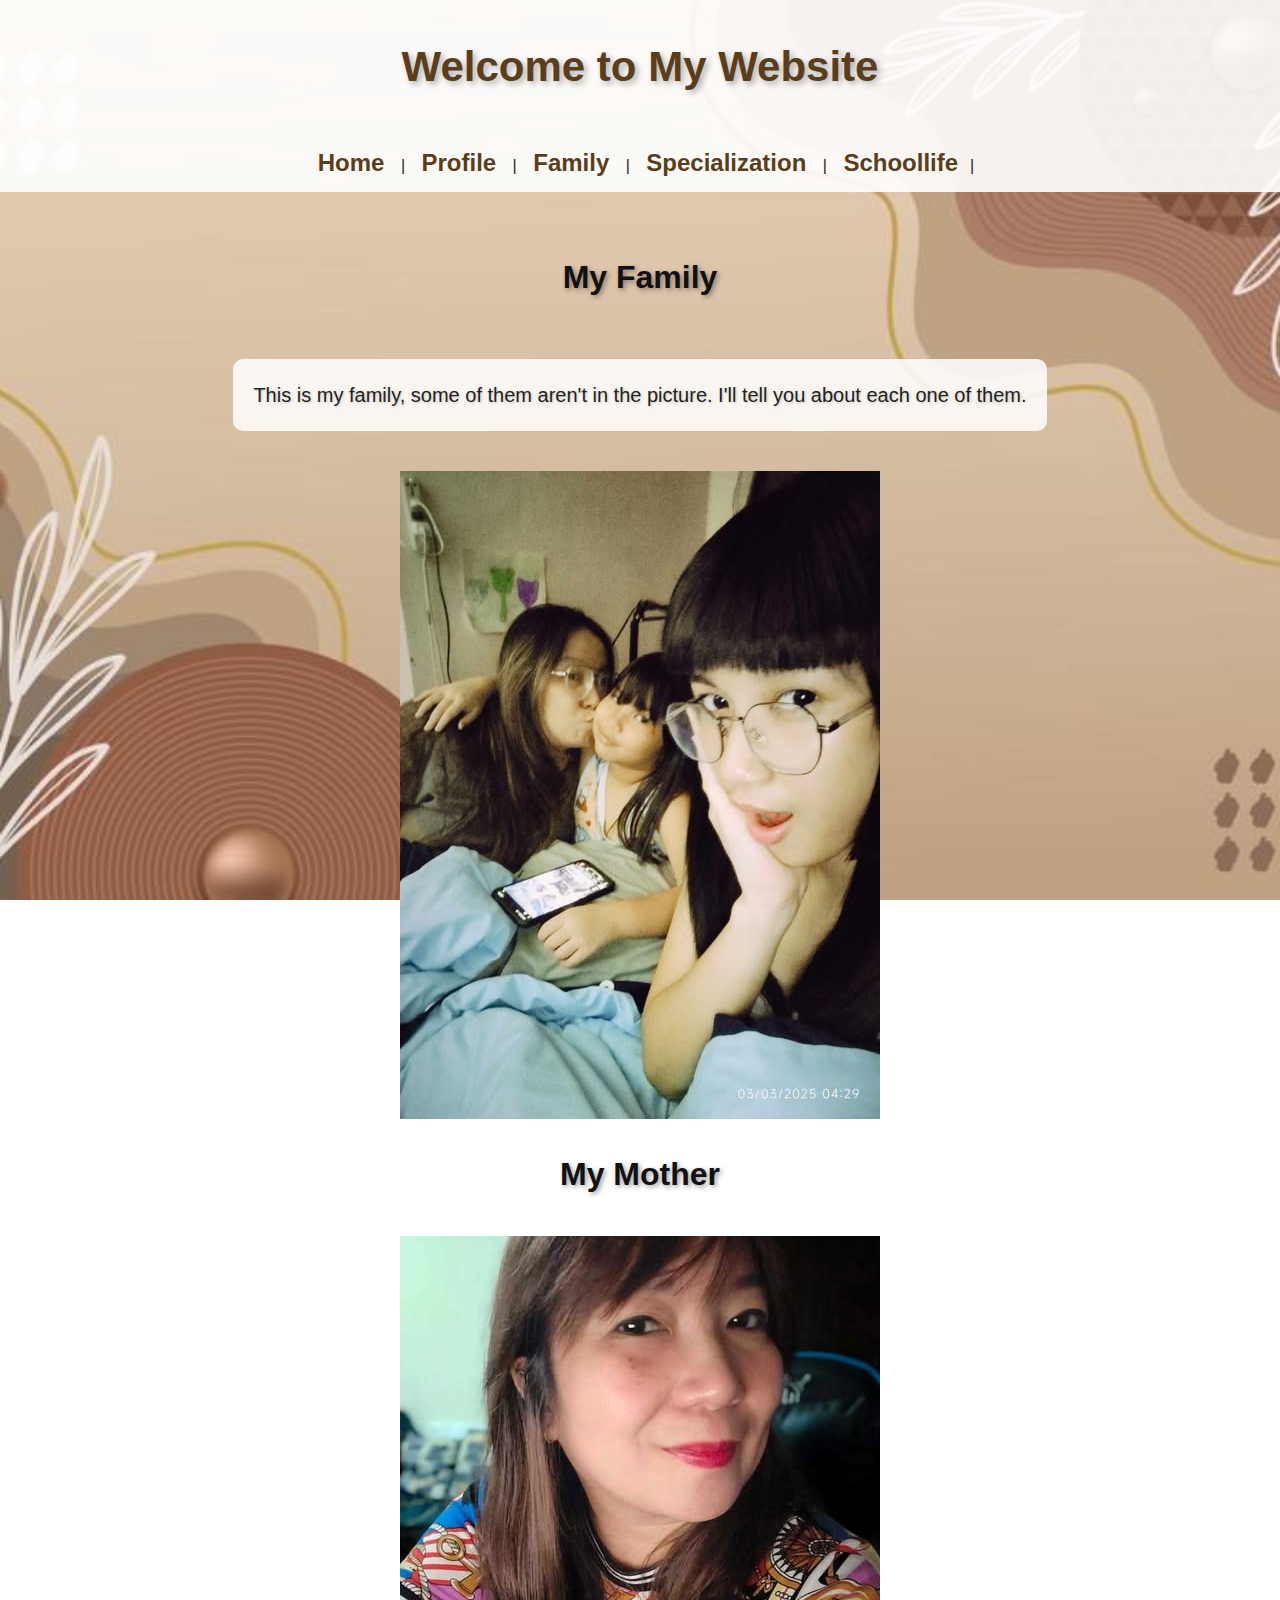
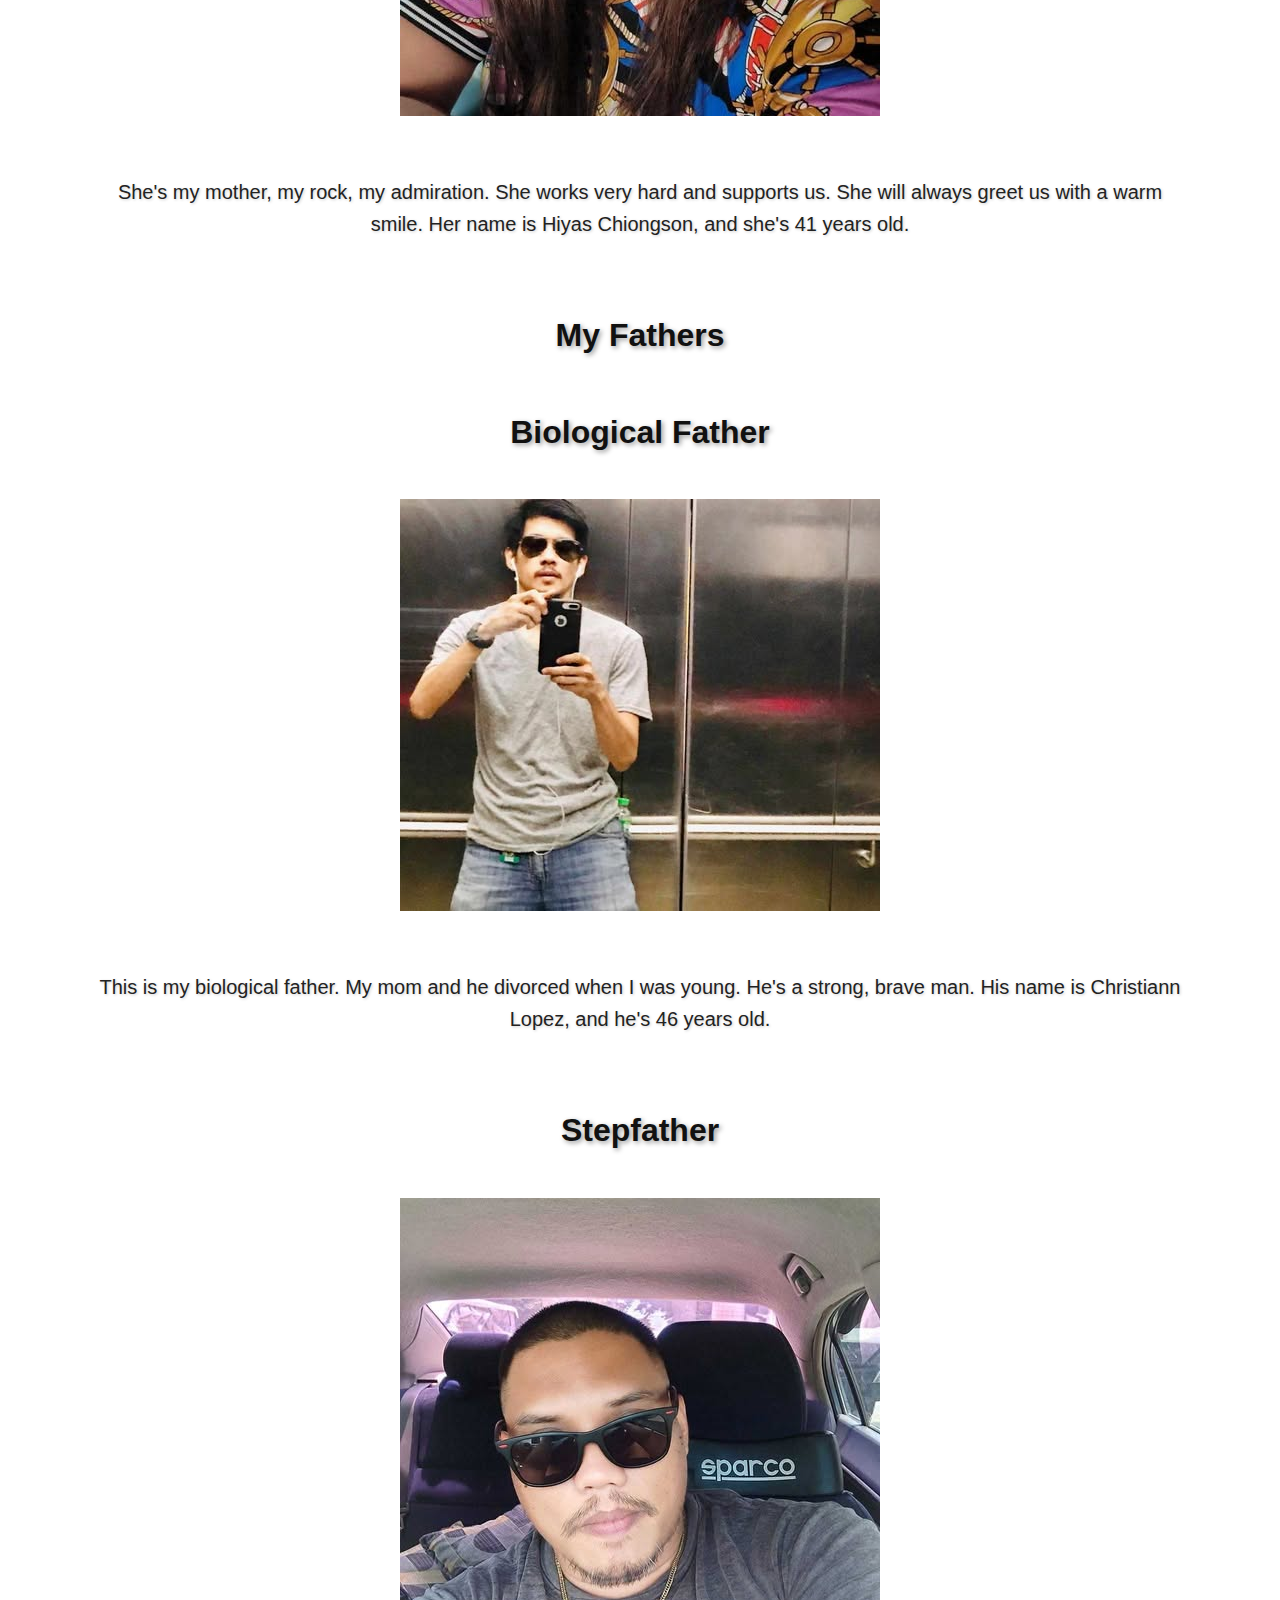
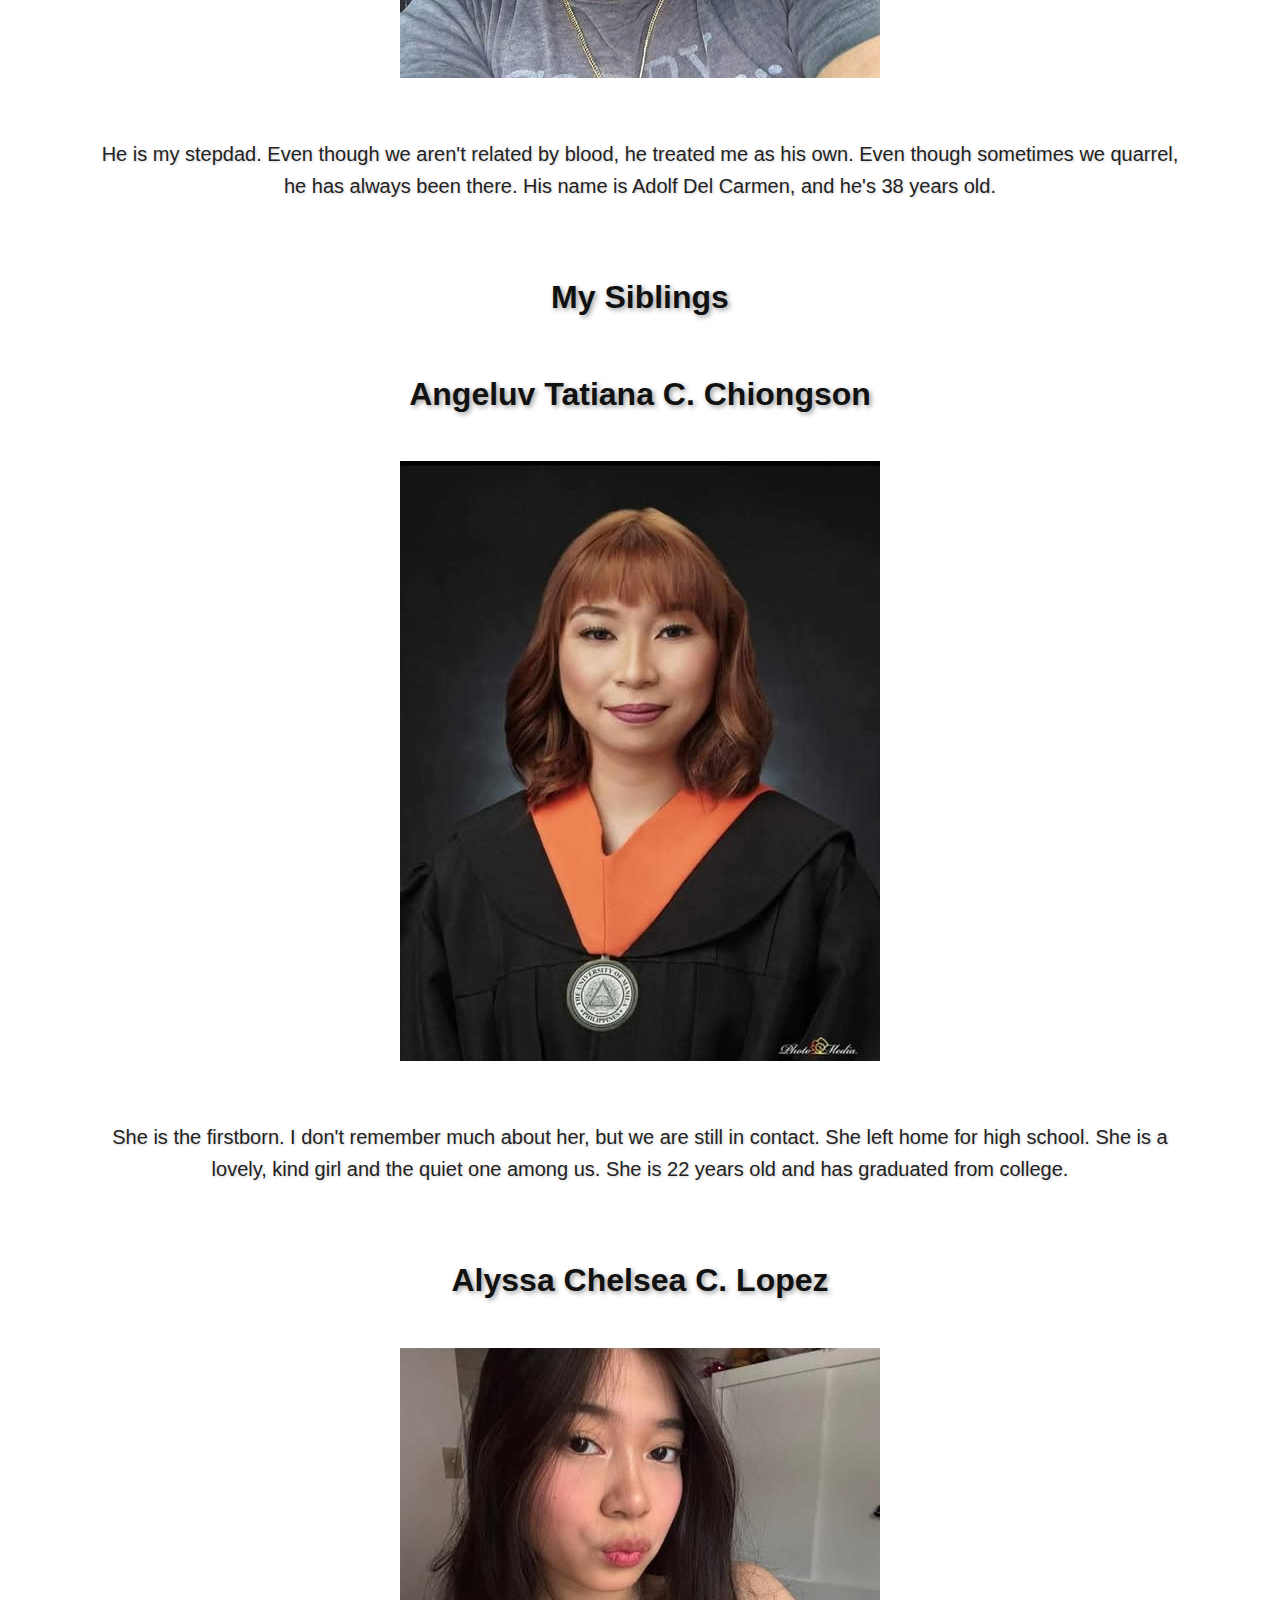
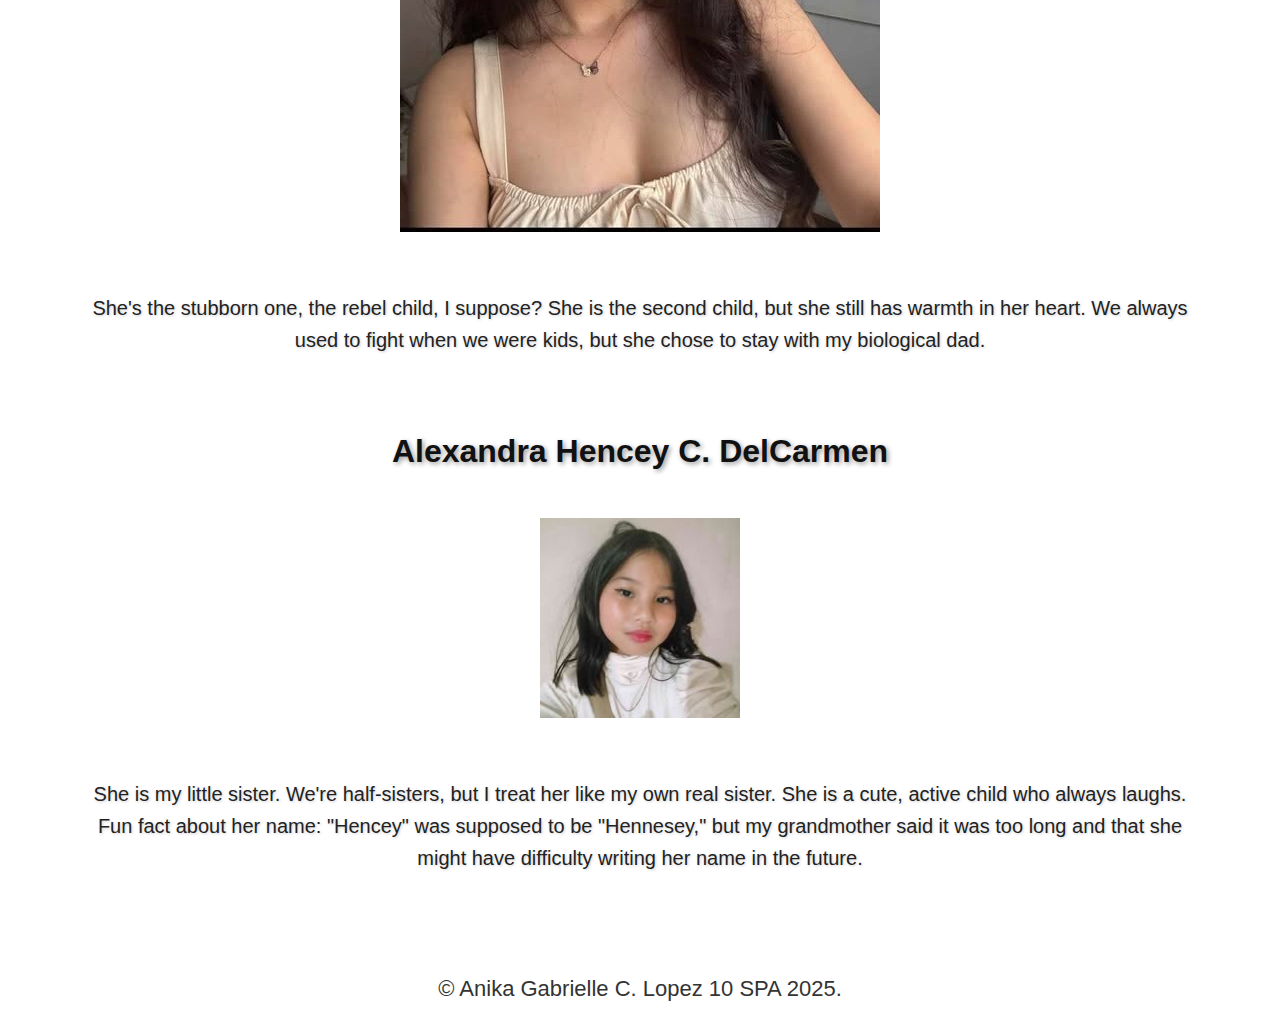
<file: family.html>
<!DOCTYPE html>
<html lang="en">
<head>
    <meta charset="UTF-8">
    <meta name="viewport" content="width=device-width, initial-scale=1.0">
    <link rel="stylesheet" href="style.css">
    <title>My Family</title>
    <style>
        .content h2, .content h3 {
            font-size: 32px;
            font-weight: bold;
            margin-top: 20px;
        }
        .content p {
            font-size: 20px;
            line-height: 1.6;
            color: #222;
            text-shadow: 1px 1px 3px rgba(0, 0, 0, 0.2);
        }
    </style>
</head>
<body>
    <div class="wrapper">
        <header>
            <h1>Welcome to My Website</h1>
        </header>

        <nav>
            <a href="index.html">Home</a> |
            <a href="Profile.html">Profile</a> |
            <a href="family.html">Family</a> |
            <a href="Specialization.html">Specialization</a> |
            <a href="School life.html">Schoollife</a>|
        </nav>
        
        <div class="content">
            <h2>My Family</h2>
            <p>This is my family, some of them aren't in the picture. I'll tell you about each one of them.</p>
            <img src="family.jpg" alt="Family">
            
            <section>
                <h2>My Mother</h2>
                <img src="mommy.jpg" alt="Mother">
                <p>She's my mother, my rock, my admiration. She works very hard and supports us. She will always greet us with a warm smile. Her name is Hiyas Chiongson, and she's 41 years old.</p>
            </section>
            
            <section>
                <h2>My Fathers</h2>
                <h3>Biological Father</h3>
                <img src="daddy.jpg" alt="Father">
                <p>This is my biological father. My mom and he divorced when I was young. He's a strong, brave man. His name is Christiann Lopez, and he's 46 years old.</p>
                
                <h3>Stepfather</h3>
                <img src="dad.jpg" alt="Stepfather">
                <p>He is my stepdad. Even though we aren't related by blood, he treated me as his own. Even though sometimes we quarrel, he has always been there. His name is Adolf Del Carmen, and he's 38 years old.</p>
            </section>
            
            <section>
                <h2>My Siblings</h2>
                
                <h3>Angeluv Tatiana C. Chiongson</h3>
                <img src="angeluv.jpg" alt="Sibling 1">
                <p>She is the firstborn. I don't remember much about her, but we are still in contact. She left home for high school. She is a lovely, kind girl and the quiet one among us. She is 22 years old and has graduated from college.</p>
                
                <h3>Alyssa Chelsea C. Lopez</h3>
                <img src="alyssa.jpg" alt="Sibling 2">
                <p>She's the stubborn one, the rebel child, I suppose? She is the second child, but she still has warmth in her heart. We always used to fight when we were kids, but she chose to stay with my biological dad.</p>
                
                <h3>Alexandra Hencey C. DelCarmen</h3>
                <img src="alex.jpg" alt="Sibling 3">
                <p>She is my little sister. We're half-sisters, but I treat her like my own real sister. She is a cute, active child who always laughs. Fun fact about her name: "Hencey" was supposed to be "Hennesey," but my grandmother said it was too long and that she might have difficulty writing her name in the future.</p>
            </section>
        </div>
        
        <footer class="footer">
            <p>&copy; Anika Gabrielle C. Lopez 10 SPA 2025.</p>
        </footer>
    </div>
</body>
</html>
</file>
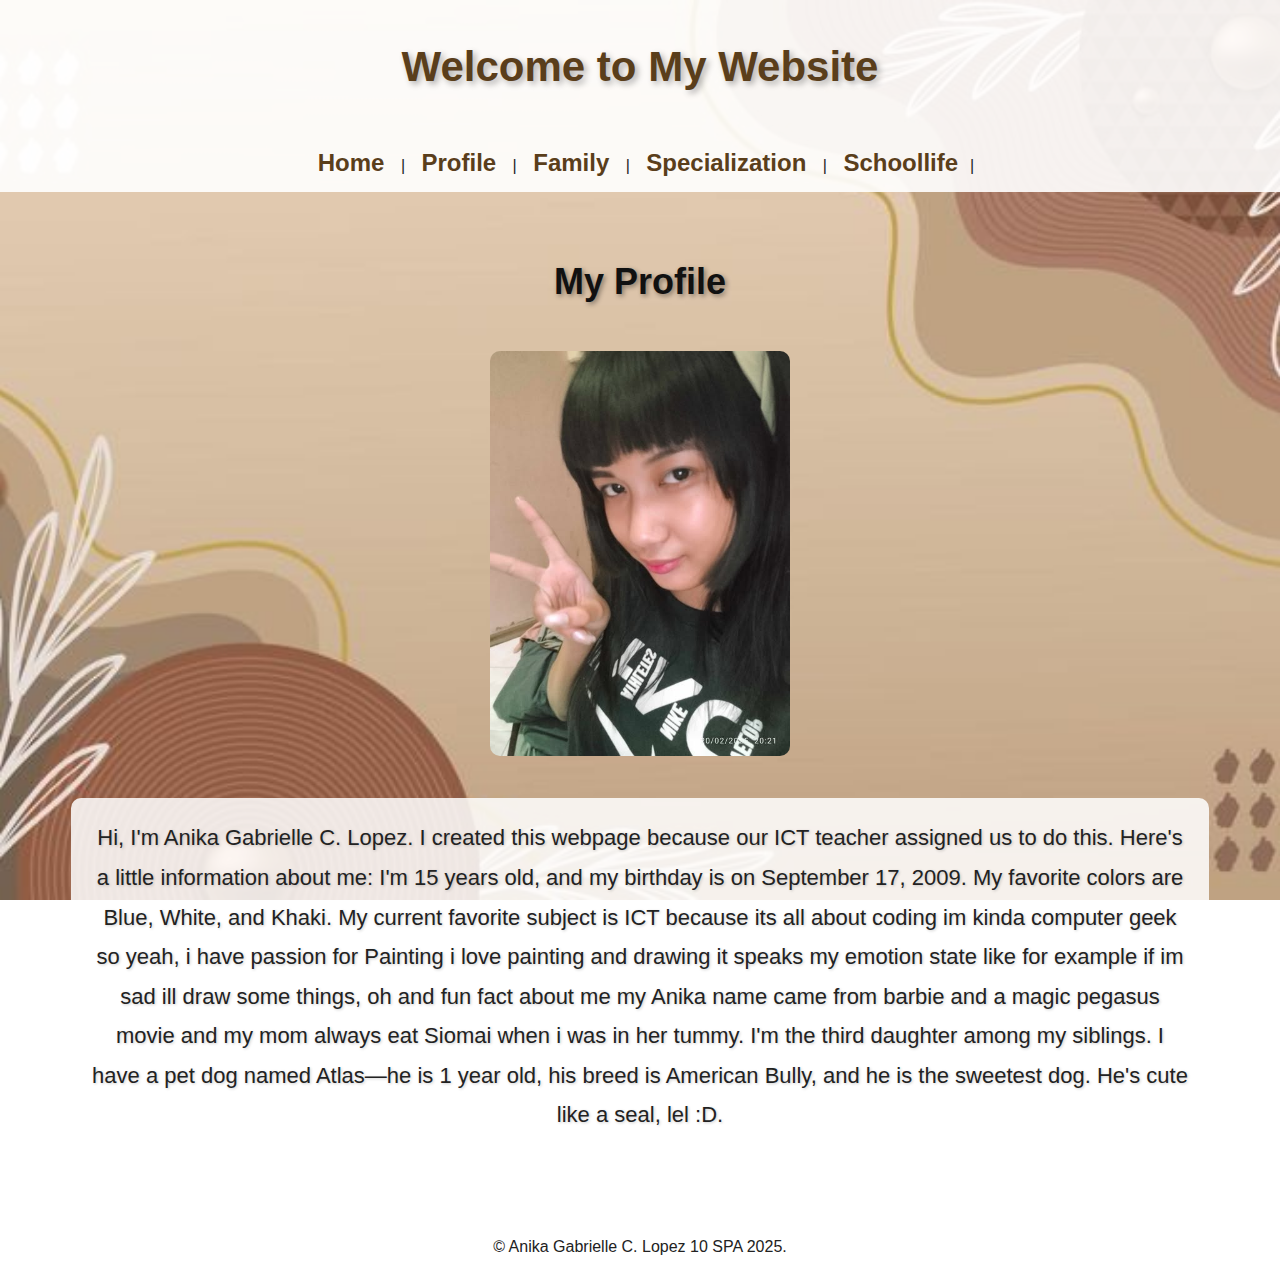
<file: Profile.html>
<!DOCTYPE html>
<html lang="en">
<head>
    <meta charset="UTF-8">
    <meta name="viewport" content="width=device-width, initial-scale=1.0">
    <title>My Profile</title>
    <link rel="stylesheet" href="style.css">
    <style>
        .content h2 {
            font-size: 36px;
            font-weight: bold;
            margin-top: 20px;
        }
        .content p {
            font-size: 22px;
            line-height: 1.8;
            color: #222;
            text-shadow: 1px 1px 3px rgba(0, 0, 0, 0.2);
        }
        .content img {
            width: 300px;
            height: auto;
            display: block;
            margin: 20px auto;
            border-radius: 10px;
        }
    </style>
</head>
<body>
<header>
    <h1>Welcome to My Website</h1>
</header>

<nav>
    <a href="index.html">Home</a> |
    <a href="Profile.html">Profile</a> |
    <a href="family.html">Family</a> |
    <a href="Specialization.html">Specialization</a> |
    <a href="School life.html">Schoollife</a>|

</nav>

<div class="content">
    <h2>My Profile</h2>
    <img src="anika.jpg" alt="Anika Gabrielle C. Lopez">
    <p>Hi, I'm Anika Gabrielle C. Lopez. I created this webpage because our ICT teacher assigned us to do this. Here's a little information about me: I'm 15 years old, and my birthday is on September 17, 2009. My favorite colors are Blue, White, and Khaki. My current favorite subject is ICT because its all about coding im kinda computer geek so yeah, i have passion for Painting i love painting and drawing it speaks my emotion state like for example if im sad ill draw some things, oh and fun fact about me my Anika name came from barbie and a magic pegasus movie and my mom always eat Siomai when i was in her tummy. I'm the third daughter among my siblings. I have a pet dog named Atlas—he is 1 year old, his breed is American Bully, and he is the sweetest dog. He's cute like a seal, lel :D.</p>
</div>

<footer>
    <p>&copy; Anika Gabrielle C. Lopez 10 SPA 2025.</p>
</footer>
</body>
</html>
</file>
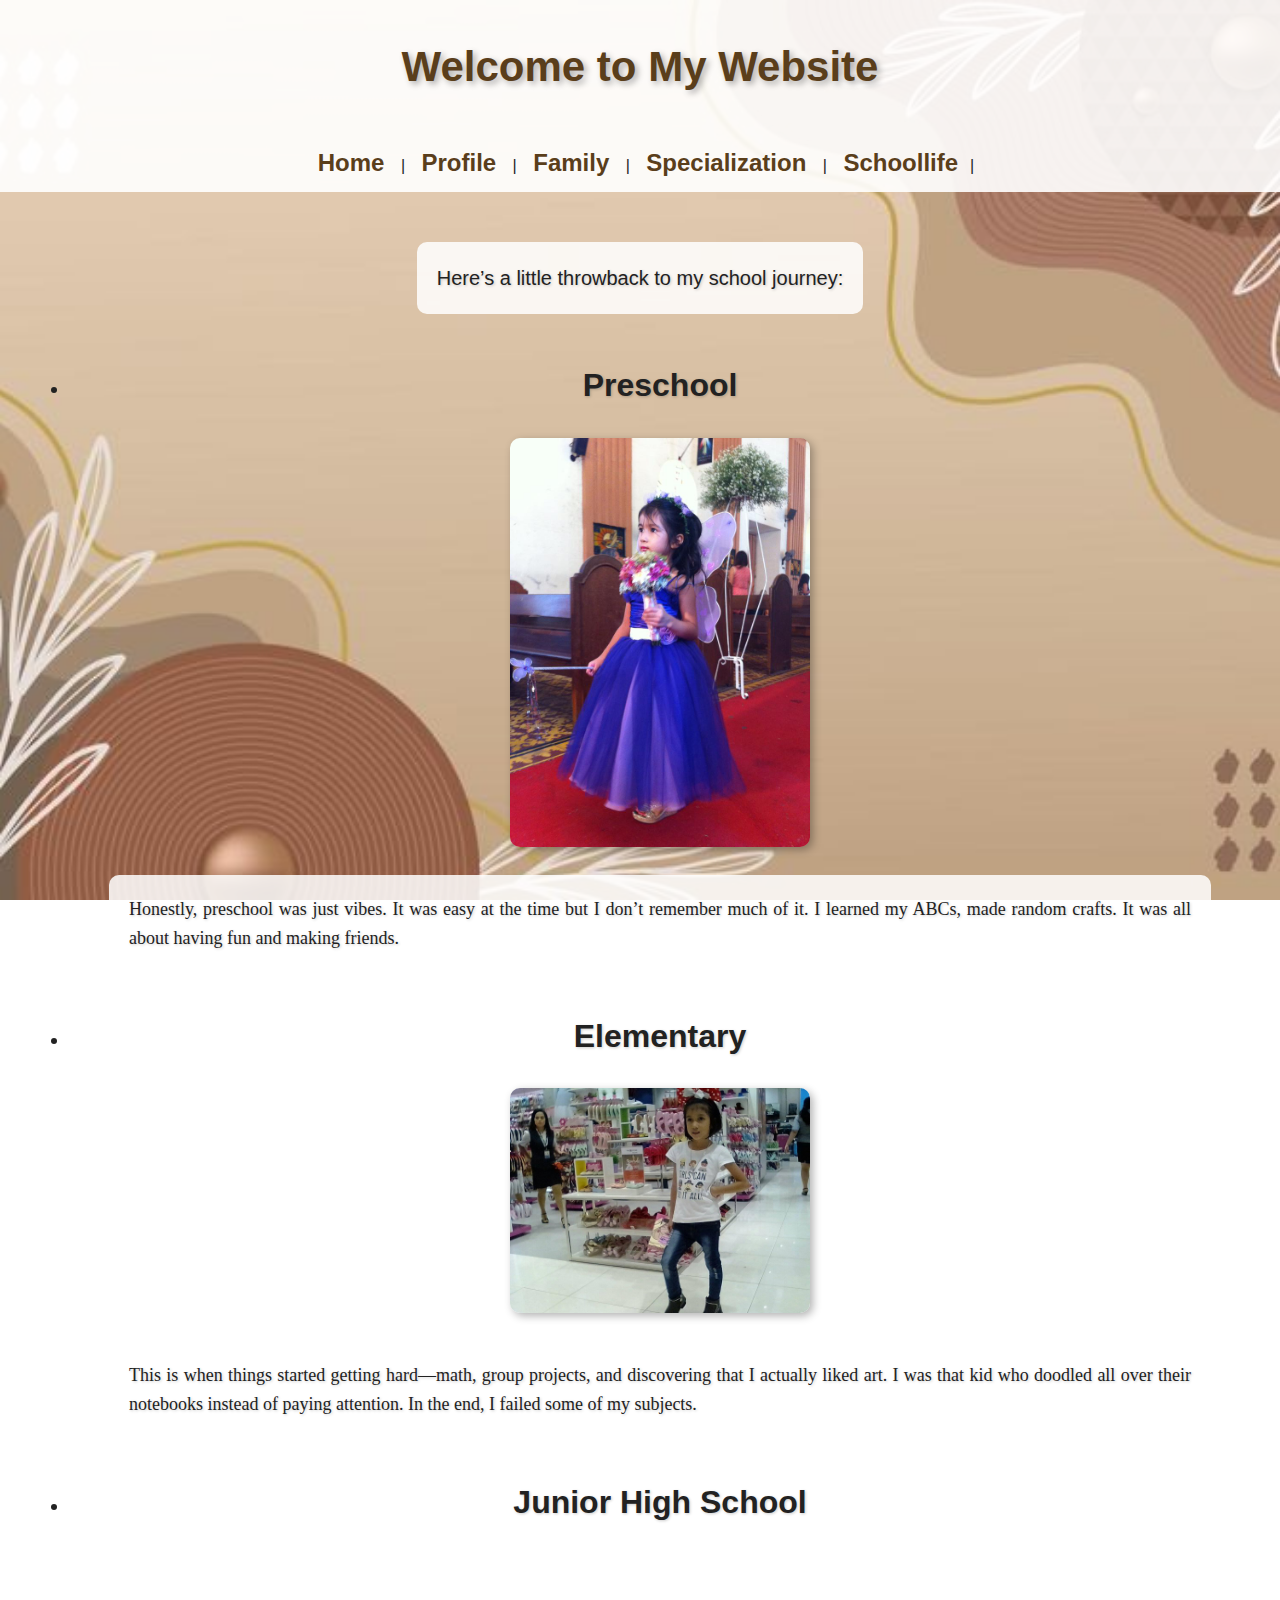
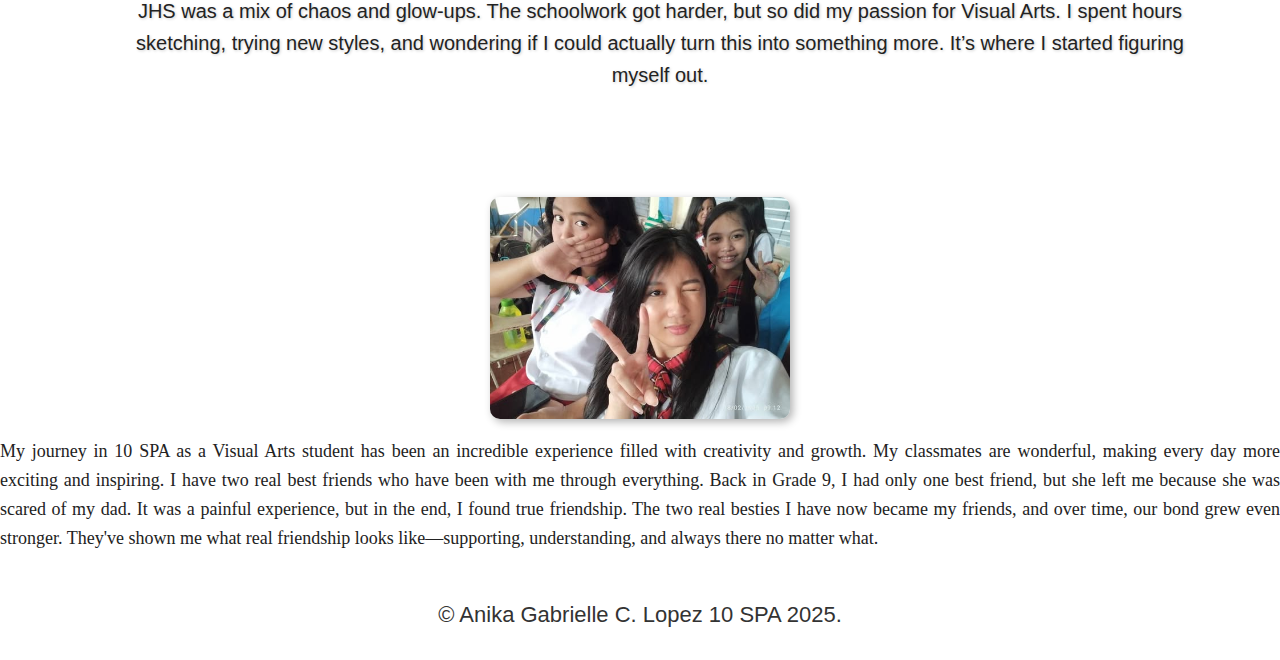
<file: School life.html>
<!DOCTYPE html>
<html lang="en">
<head>
    <meta charset="UTF-8">
    <meta name="viewport" content="width=device-width, initial-scale=1.0">
    <title>My School life</title>
    <link rel="stylesheet" href="style.css">
    <style>
        .content h2 {
            font-size: 32px;
            font-weight: bold;
            margin-top: 20px;
        }
        .content p, .content li {
            font-size: 20px;
            line-height: 1.6;
            color: #222;
            text-shadow: 1px 1px 3px rgba(0, 0, 0, 0.2);
            font-family: 'Arial', sans-serif;
        }
        .image-container p {
            font-size: 18px;
            font-family: 'Georgia', serif;
            text-align: justify;
            line-height: 1.6;
        }
    </style>
</head>
<body>
    <div class="wrapper">
        <header>
            <h1>Welcome to My Website</h1>
        </header>

        <nav>
            <a href="index.html">Home</a> |
            <a href="Profile.html">Profile</a> |
            <a href="family.html">Family</a> |
            <a href="Specialization.html">Specialization</a> |
            <a href="School life.html">Schoollife</a>|
        </nav>

        <div class="content">
            <p>Here’s a little throwback to my school journey:</p>

            <ul>
                <li><h2>Preschool</h2>
<div class="image-container">
            <img src="Preschool.jpg" alt="Preschool">
                    <p>Honestly, preschool was just vibes. It was easy at the time but I don’t remember much of it. I learned my ABCs, made random crafts. It was all about having fun and making friends.</p>
                </li>

                <li><h2>Elementary</h2>
<div class="image-container">
            <img src="Elementary.jpg" alt="Elementary">
                    <p>This is when things started getting hard—math, group projects, and discovering that I actually liked art. I was that kid who doodled all over their notebooks instead of paying attention. In the end, I failed some of my subjects.</p>
                </li>

                <li><h2>Junior High School</h2>
                    <p>JHS was a mix of chaos and glow-ups. The schoolwork got harder, but so did my passion for Visual Arts. I spent hours sketching, trying new styles, and wondering if I could actually turn this into something more. It’s where I started figuring myself out.</p>
                </li>
            </ul>
        </div>

        <div class="image-container">
            <img src="Section.jpg" alt="Bestfriends">
            <p>My journey in 10 SPA as a Visual Arts student has been an incredible experience filled with creativity and growth. My classmates are wonderful, making every day more exciting and inspiring. I have two real best friends who have been with me through everything. Back in Grade 9, I had only one best friend, but she left me because she was scared of my dad. It was a painful experience, but in the end, I found true friendship. The two real besties I have now became my friends, and over time, our bond grew even stronger. They've shown me what real friendship looks like—supporting, understanding, and always there no matter what.</p>
        </div>

        <footer class="footer">
            <p>&copy; Anika Gabrielle C. Lopez 10 SPA 2025.</p>
        </footer>
    </div>
</body>
</html>
</file>
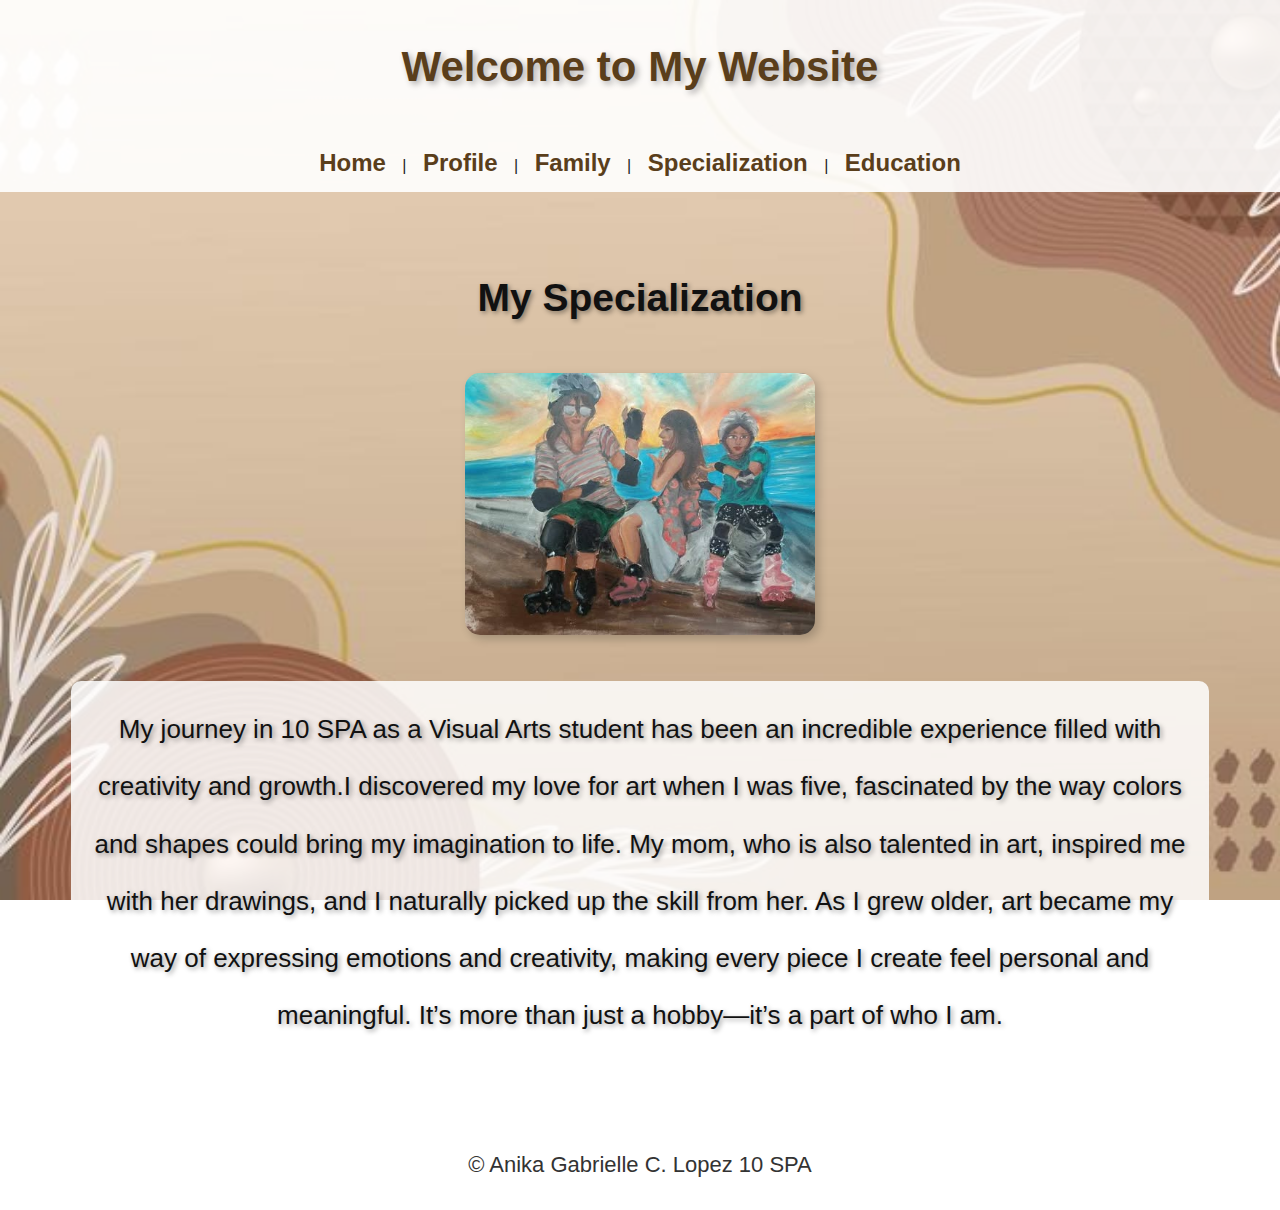
<file: Specialization.html>
<!-- specialization.html -->
<!DOCTYPE html>
<html lang="en">
<head>
    <meta charset="UTF-8">
    <meta name="viewport" content="width=device-width, initial-scale=1.0">
    <title>Recent Artwork</title>
    <link rel="stylesheet" href="style.css">
</head>
<body>
    <div class="wrapper">
        <header>
            <h1>Welcome to My Website</h1>
        </header>

        <nav>
            <a href="index.html">Home</a> |
            <a href="profile.html">Profile</a> |
            <a href="family.html">Family</a> |
            <a href="specialization.html">Specialization</a> |
            <a href="education.html">Education</a>
        </nav>

        <div class="content">
            <h2>My Specialization</h2>
            <img src="Specialization.jpg" alt="Specialization Image" class="profile-pic">
            <p>My journey in 10 SPA as a Visual Arts student has been an incredible experience filled with creativity and growth.I discovered my love for art when I was five, fascinated by the way colors and shapes could bring my imagination to life. My mom, who is also talented in art, inspired me with her drawings, and I naturally picked up the skill from her. As I grew older, art became my way of expressing emotions and creativity, making every piece I create feel personal and meaningful. It’s more than just a hobby—it’s a part of who I am.</p>
        </div>

        <footer class="footer">
            <p>&copy; Anika Gabrielle C. Lopez 10 SPA</p>
        </footer>
    </div>
</body>
</html>
</file>
<file: style.css>
/* General Styling */
body {
    font-family: Arial, sans-serif;
    background-image: url('background.jpg'); 
    background-size: cover;
    background-position: center;
    background-repeat: no-repeat;
    background-attachment: fixed; 
    color: #222; /* Darker text for better readability */
    text-align: center;
    margin: 0;
}

/* Layout Fix: Ensures Footer Stays at Bottom */
html, body {
    height: 100%;
    display: flex;
    flex-direction: column;
}

.wrapper {
    display: flex;
    flex-direction: column;
    min-height: 100vh; /* Full viewport height */
}

.content {
    flex: 1; 
    font-size: 26px; 
    line-height: 2.2; 
    padding: 30px; 
    color: #111;
    text-shadow: 2px 2px 5px rgba(0, 0, 0, 0.4);
}
.content p {
    background-color: rgba(255, 255, 255, 0.85); 
    padding: 20px;
    border-radius: 10px;
    display: inline-block;
    max-width: 90%;
}

header, nav, footer {
    background-color: rgba(255, 255, 255, 0.9);
    padding: 15px;
}

header h1 {
    font-size: 42px; 
    font-weight: bold;
    color: #5a3e1b; 
    text-shadow: 3px 3px 6px rgba(0, 0, 0, 0.3);
}

nav a {
    color: #5a3e1b; 
    text-decoration: none;
    font-weight: bold;
    padding: 12px;
    font-size: 24px; 
}

nav a:hover {
    color: #333;  
}

.footer {
    background: rgba(255, 255, 255, 0.9);
    text-align: center;
    padding: 10px;
    font-size: 22px; 
    color: #333;
}

/* Image Styling */
img {
    max-width: 100%; 
    height: auto; 
    display: block; 
    margin: 20px auto; 
}

img.profile-pic {
    max-width: 350px; 
    border-radius: 15px;
    box-shadow: 4px 4px 10px rgba(0, 0, 0, 0.2);
}

/* Uniform Image Sizes for Sections */
.image-container img {
    width: 300px; /* Adjusted for consistency */
    height: auto; /* Maintains aspect ratio */
    display: block;
    margin: 10px auto;
    border-radius: 10px; /* Optional for a smoother look */
    box-shadow: 3px 3px 8px rgba(0, 0, 0, 0.3); /* Optional shadow effect */
}
</file>
